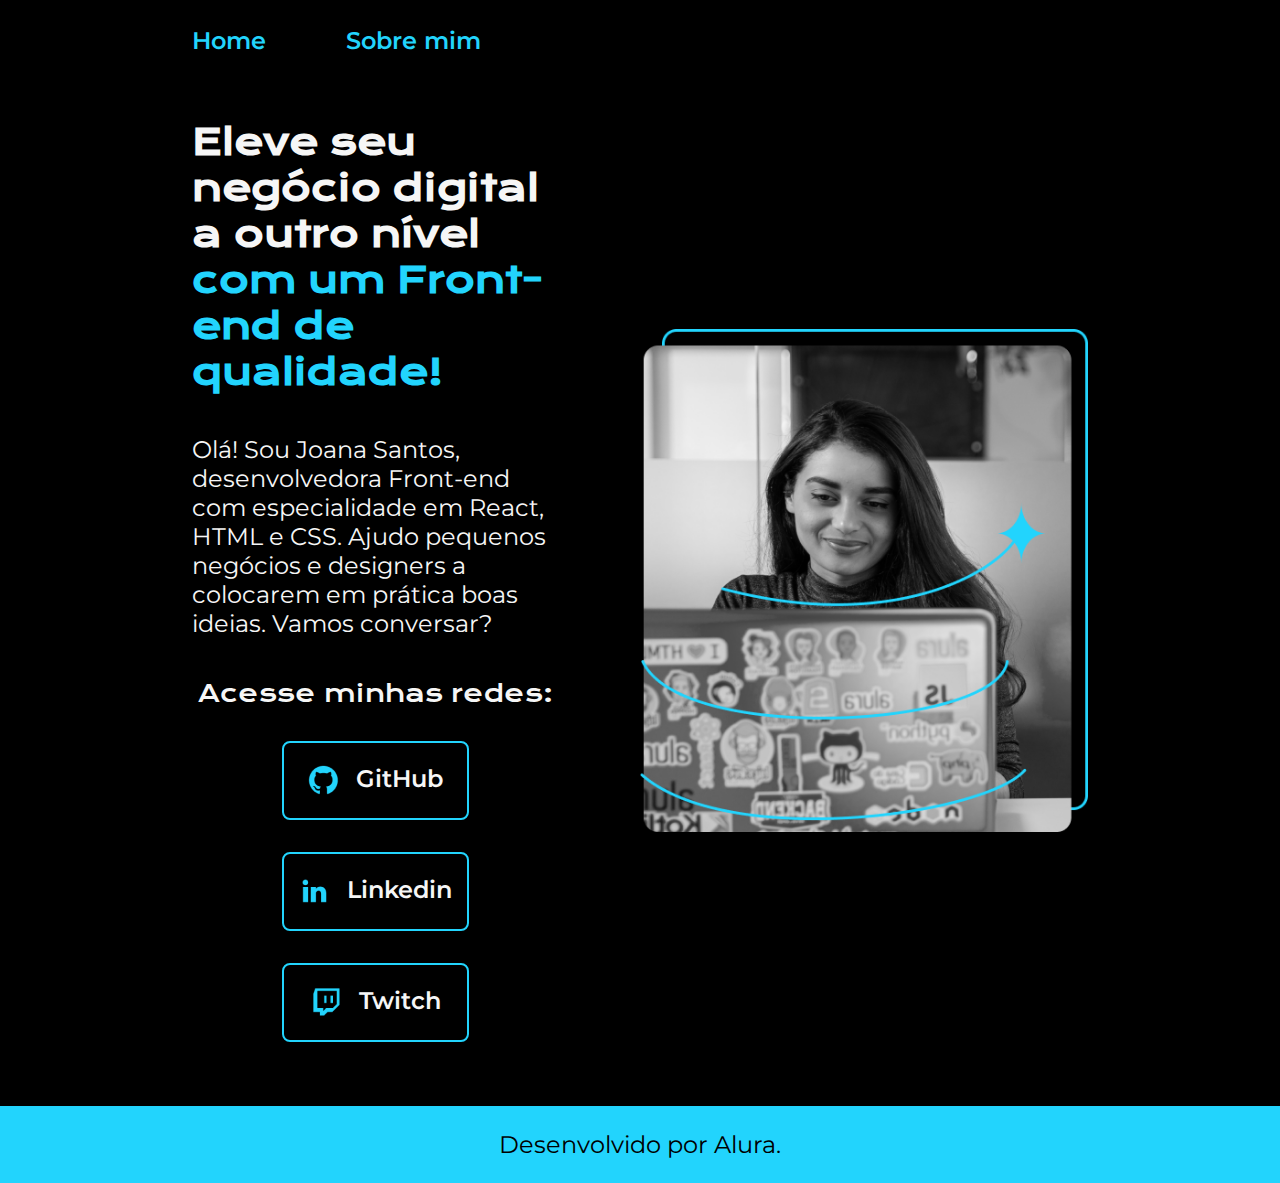
<file: index.html>
<!DOCTYPE html>
<html lang="pt-br">
<head>
    <meta charset="UTF-8">
    <meta http-equiv="X-UA-Compatible" content="IE=edge">
    <meta name="viewport" content="width=device-width, initial-scale=1.0">
    <title>Portfólio</title>
    <link rel="stylesheet" href="./styles/style.css">
</head>
<body>
    <header class="cabecalho">
        <nav class="cabecalho__menu">
            <a class="cabecalho__menu__link" href="index.html">Home</a>
            <a class="cabecalho__menu__link" href="about.html">Sobre mim</a>
        </nav>
    </header>
    <main class="apresentacao">
        <section class="apresentacao__conteudo">
            <h1 class="apresentacao__conteudo__titulo">Eleve seu negócio digital a outro nível <strong
                    class="titulo-destaque">com um Front-end de
                    qualidade!</strong></h1>
            <p class="apresentacao__conteudo__texto">Olá! Sou Joana Santos, desenvolvedora Front-end com especialidade
                em React, HTML e CSS. Ajudo pequenos
                negócios e designers a colocarem em prática boas ideias. Vamos conversar?</p>
            <div class="apresentacao__links">
                <h2 class="apresentacao__links__subtitulo">Acesse minhas redes:</h2>
                <a class="apresentacao__links__navegacao" href="https://github.com/DaviLongoO">
                    <img src="./assets/github.png" >
                    GitHub
                </a>
                <a class="apresentacao__links__navegacao" href="https://linkedin.com">
                    <img src="./assets/linkedin.png" >
                    Linkedin
                </a>
                <a class="apresentacao__links__navegacao" href="https://twitch.com">
                    <img src="./assets/twitch.png" >
                    Twitch
                </a>
            </div>
        </section>
        <img class="apresentacao__imagem" src="./assets/Imagem.png" alt="Foto da Joana Santos programando.">
    </main>
    <footer class="rodape">
        <p>Desenvolvido por Alura.</p>
    </footer>
</body>

</html>
</file>
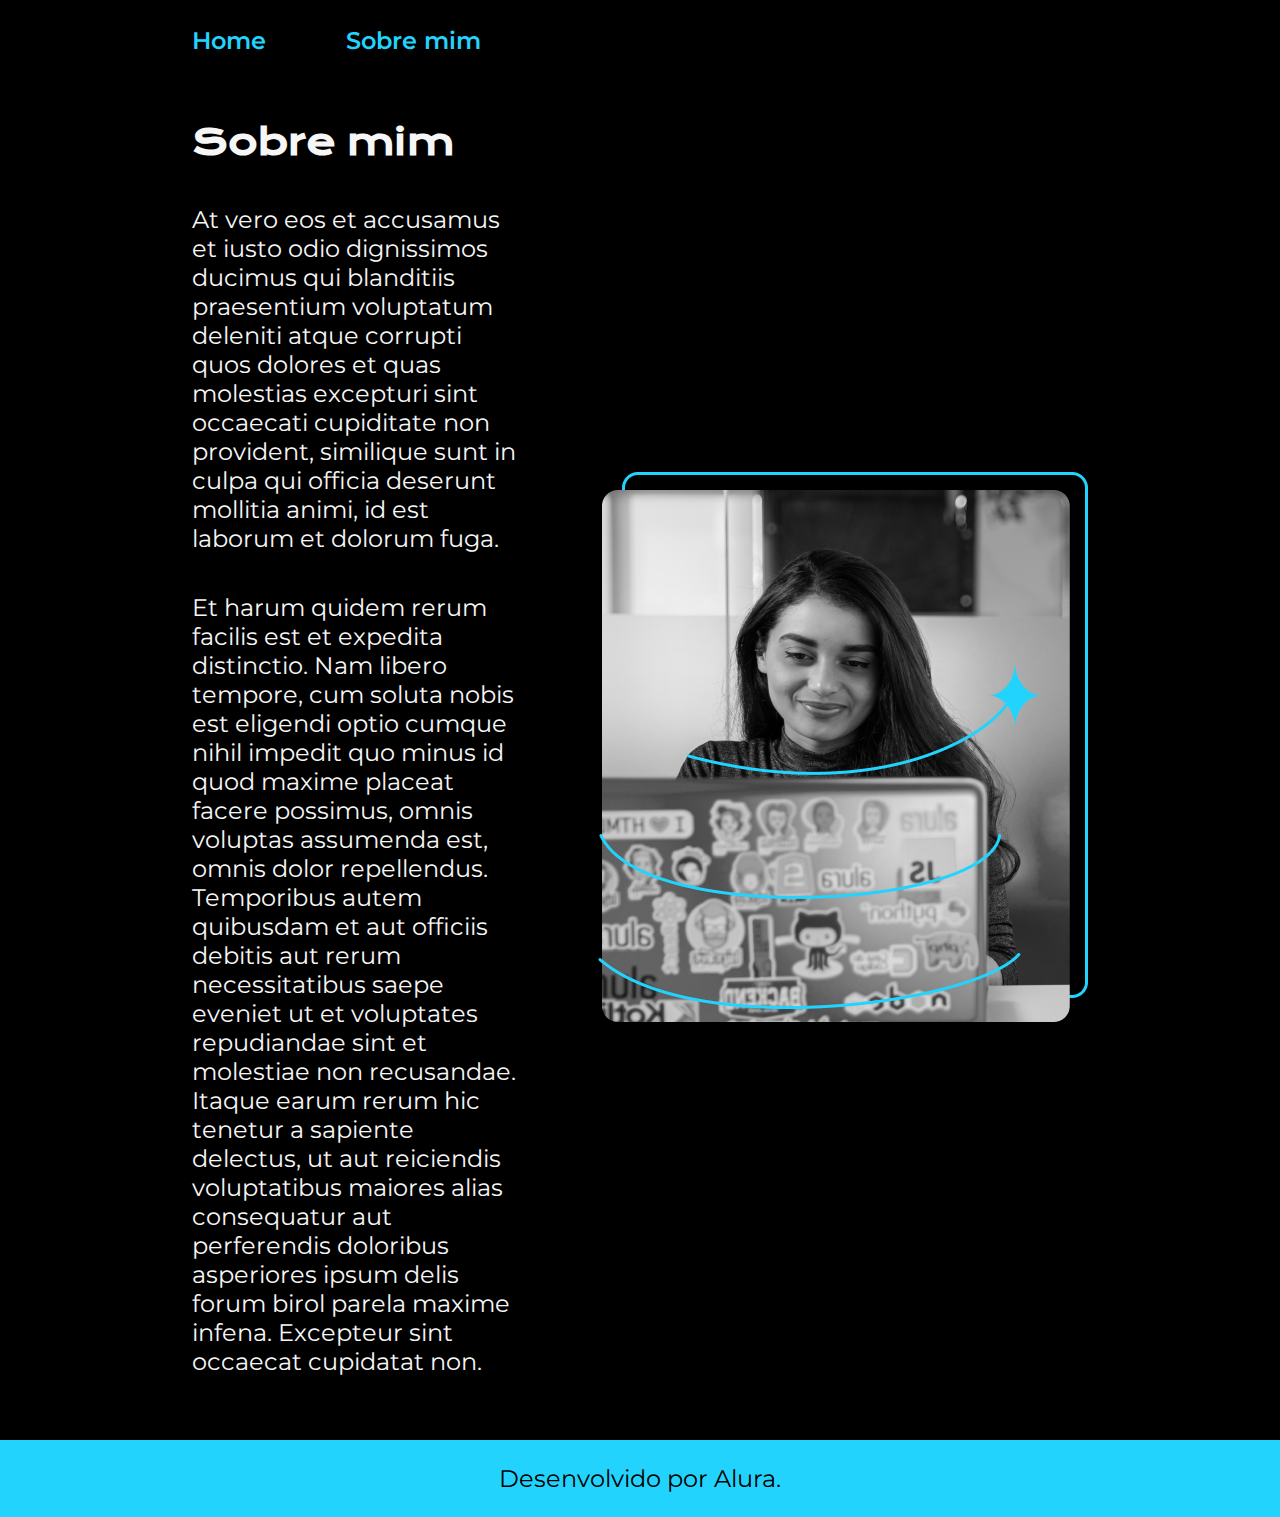
<file: about.html>
<!DOCTYPE html>
<html lang="pt">

<head>
    <meta charset="UTF-8">
    <meta name="viewport" content="width=device-width, initial-scale=1.0">
    <meta http-equiv="X-UA-Compatible" content="IE-edge">
    <title>Sobre mim</title>
    <link rel="stylesheet" href="./styles/style.css">
</head>

<body>
    <header class="cabecalho">
        <nav class="cabecalho__menu">
            <a class="cabecalho__menu__link" href="index.html">Home</a>
            <a class="cabecalho__menu__link" href="about.html">Sobre mim</a>
        </nav>
    </header>
    <main class="apresentacao">
        <section class="apresentacao__conteudo">
            <h1 class="apresentacao__conteudo__titulo">Sobre mim</h1>
            <p class="apresentacao__conteudo__texto">At vero eos et accusamus et iusto odio dignissimos ducimus qui blanditiis praesentium voluptatum deleniti atque corrupti quos dolores et quas molestias excepturi sint occaecati cupiditate non provident, similique sunt in culpa qui officia deserunt mollitia animi, id est laborum et dolorum fuga.</p>
            <p class="apresentacao__conteudo__texto">Et harum quidem rerum facilis est et expedita distinctio. Nam libero tempore, cum soluta nobis est eligendi optio cumque nihil impedit quo minus id quod maxime placeat facere possimus, omnis voluptas assumenda est, omnis dolor repellendus. Temporibus autem quibusdam et aut officiis debitis aut rerum necessitatibus saepe eveniet ut et voluptates repudiandae sint et molestiae non recusandae. Itaque earum rerum hic tenetur a sapiente delectus, ut aut reiciendis voluptatibus maiores alias consequatur aut perferendis doloribus asperiores ipsum delis forum birol parela maxime infena. Excepteur sint occaecat cupidatat non.</p>
        </section>
        <img src="./assets/Imagem.png" alt="Foto da Joana Santos programando.">
    </main>
    <footer class="rodape">
        <p>Desenvolvido por Alura.</p>
    </footer>
</body>

</html>
</file>
<file: styles/style.css>
@import url('https://fonts.googleapis.com/css2?family=Krona+One&family=Montserrat:ital,wght@0,100..900;1,100..900&display=swap');

:root {
    --cor-primaria: #000000;
    --cor-secundaria: #f6f6f6;
    --cor-terciaria: #22d4fd;
    --cor-hover: #272727;

    --fonte-principal: 'Krona One', sans-serif;
    --fonte-secundaria: 'Montserrat', sans-serif;
}

* {
    margin: 0;
    padding: 0;
}

body {
    box-sizing: border-box;
    background-color: var(--cor-primaria);
    color: var(--cor-secundaria);  
}

.cabecalho {
    padding: 2% 0% 0% 15%;
}

.cabecalho__menu{
    display: flex;
    gap: 80px;
}

.cabecalho__menu__link {
    font-family: var(--fonte-secundaria);
    font-size: 1.5rem;
    font-weight: 600;
    color:var(--cor-terciaria);
    text-decoration: none;
}

.apresentacao {
    padding: 5% 15%;
    display: flex;
    align-items: center;
    justify-content: space-between;
    gap: 82px;
}

.apresentacao__conteudo {
    width: 50%;   
    display: flex;
    flex-direction: column;
    gap: 40px;
}

.apresentacao__conteudo__titulo {
    font-size: 2.25rem;
    font-family: var(--fonte-principal);
}

.titulo-destaque {
    color: var(--cor-terciaria);
}

.apresentacao__conteudo__texto {
    font-size: 1.5rem;
    font-family: var(--fonte-secundaria);

}

.apresentacao__links {
    display: flex; 
    flex-direction: column;
    justify-content: space-between;
    align-items: center;
    gap: 32px;
}

.apresentacao__links__subtitulo {
    font-family: var(--fonte-principal);
    font-weight: 400;
    font-size: 1.5rem;
}

.apresentacao__links__navegacao {
    display: flex;
    justify-content: center;
    gap: 16px;
    border: 2px solid var(--cor-terciaria);
    width: 50%;
    text-align: center;
    border-radius: 8px;
    font-size: 1.5rem; 
    font-weight: 600;
    padding: 21.5px 0;
    text-decoration: none;
    color: var(--cor-secundaria);
    font-family: var(--fonte-secundaria);
}

.apresentacao__links__link:hover {
    background-color: var(--cor-hover);
}

.apresentacao__imagem {
    width: 50%;
}

.rodape {
    padding: 24px;
    color: var(--cor-primaria);
    background-color: var(--cor-terciaria);
    text-align: center;
    font-family: var(--fonte-secundaria);
    font-size: 1.5rem;
    font-weight: 400;
}

@media (max-width: 1200px) {    
    .cabecalho {
        padding: 10%;
    }

    .cabecalho__menu {
        justify-content: center;
    }

    .apresentacao {
        width: ;
        flex-direction: column-reverse;
        padding: 5%;
    }

    .apresentacao__conteudo {
        width: auto;
    }
}
</file>
